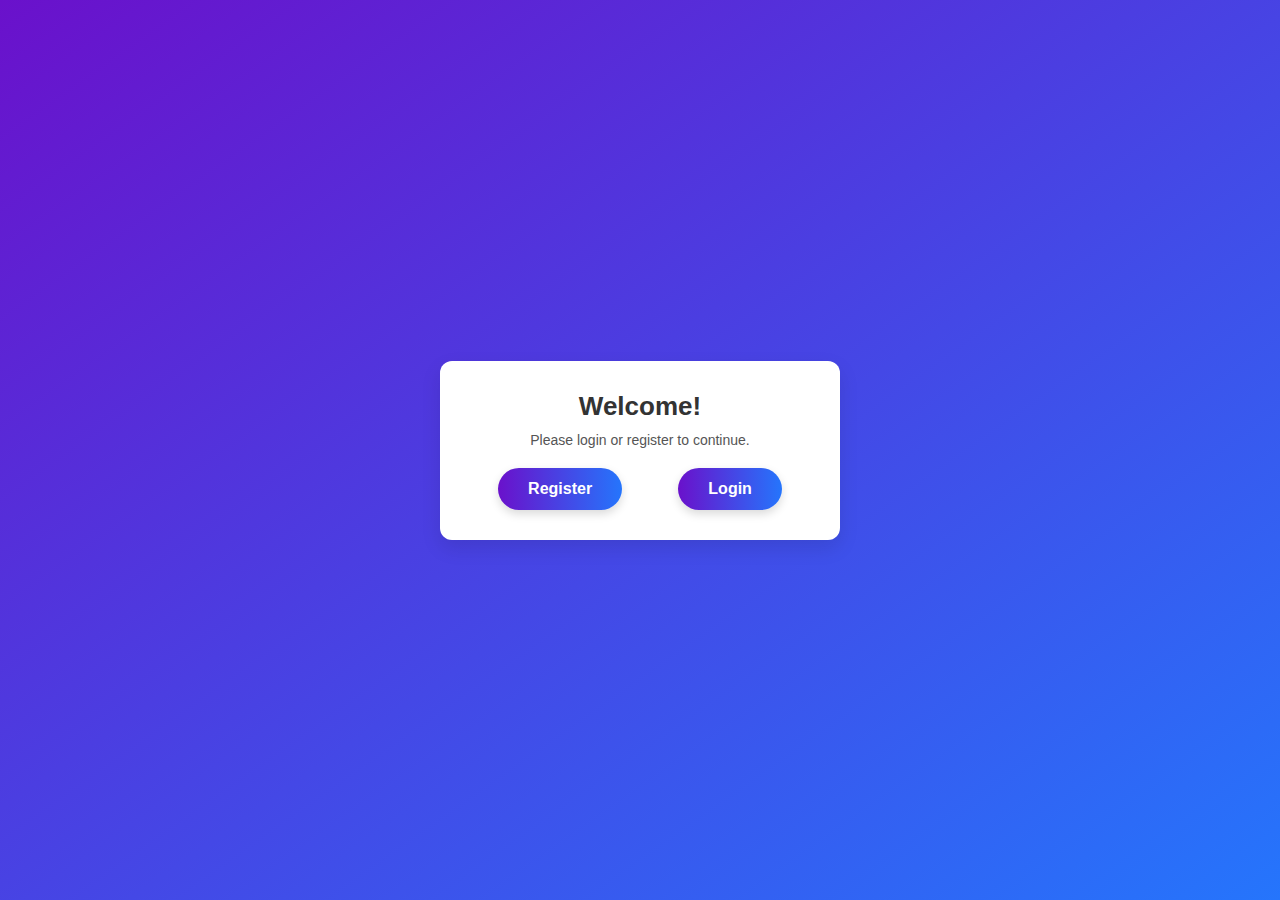
<file: general.html>
<!DOCTYPE html>
<html lang="en">

<head>
    <meta charset="UTF-8">
    <meta name="viewport" content="width=device-width, initial-scale=1.0">
    <title>User Login or Register</title>
    <link rel="stylesheet" href="style.css">
</head>

<body>
    <div class="main-container">
        <div class="header">
            <h1>Welcome!</h1>
            <p>Please login or register to continue.</p>
        </div>
        <div class="button-container">
            <a href="./Register.html" class="btn">Register</a>
            <a href="./index.html" class="btn">Login</a>
        </div>
    </div>
</body>

</html>
</file>
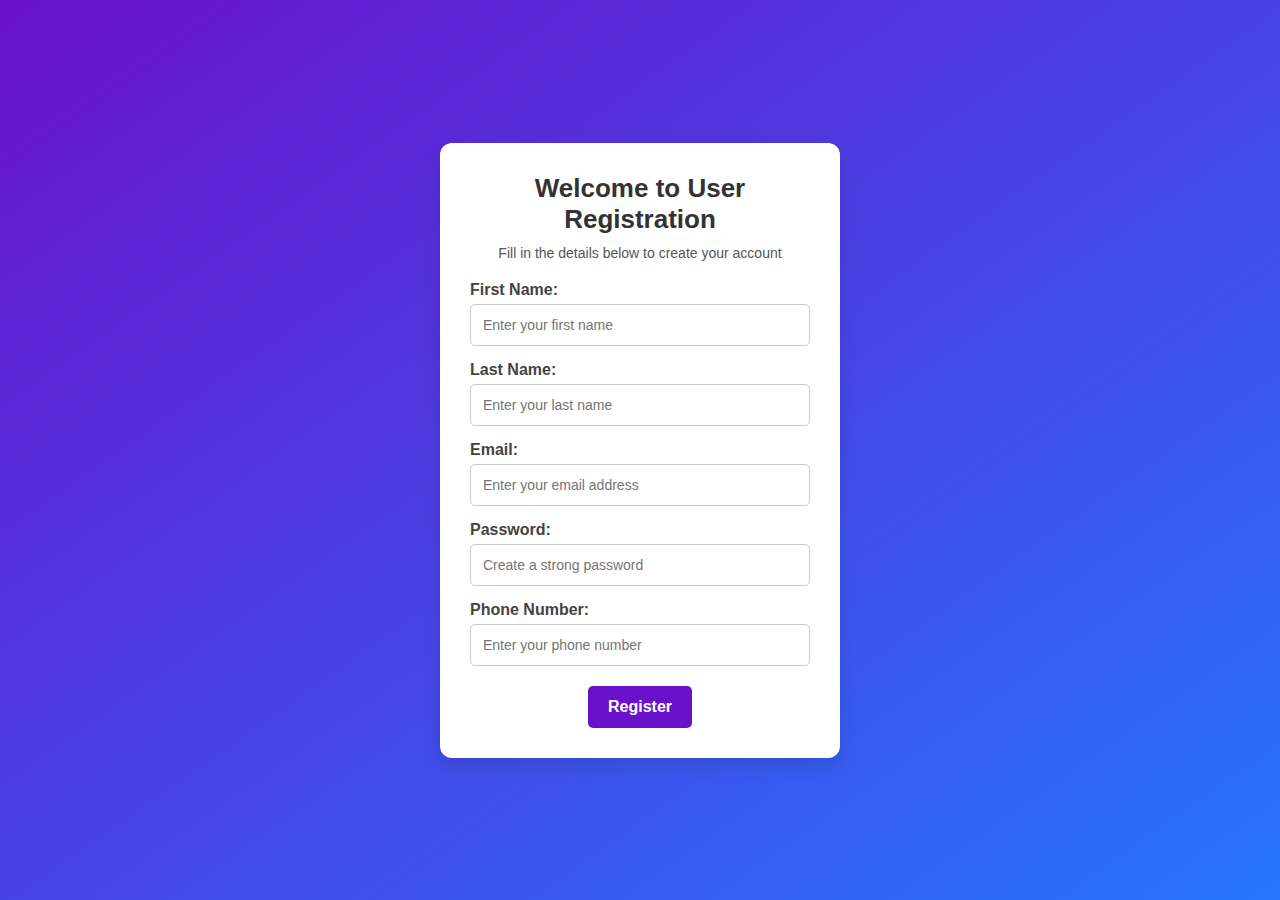
<file: Register.html>
<!DOCTYPE html>
<html lang="en">
<head>
    <meta charset="UTF-8">
    <meta name="viewport" content="width=device-width, initial-scale=1.0">
    <title>User Registration</title>
    <link rel="stylesheet" href="./style.css">
</head>
<body>
    <div class="main-container">
        <div class="header">
            <h1>Welcome to User Registration</h1>
            <p>Fill in the details below to create your account</p>
        </div>
        <div class="form-container">
            <form action="register.php" method="POST">
                <div class="form-group">
                    <label for="firstname">First Name:</label>
                    <input type="text" id="firstname" name="firstname" placeholder="Enter your first name" required>
                </div>

                <div class="form-group">
                    <label for="lastname">Last Name:</label>
                    <input type="text" id="lastname" name="lastname" placeholder="Enter your last name" required>
                </div>

                <div class="form-group">
                    <label for="email">Email:</label>
                    <input type="email" id="email" name="email" placeholder="Enter your email address" required>
                </div>

                <div class="form-group">
                    <label for="password">Password:</label>
                    <input type="password" id="password" name="password" placeholder="Create a strong password" required>
                </div>

                <div class="form-group">
                    <label for="phonenumber">Phone Number:</label>
                    <input type="text" id="phonenumber" name="phonenumber" placeholder="Enter your phone number" required>
                </div>

                <div class="button-container">
                    <button type="submit">Register</button>
                </div>
            </form>
        </div>
    </div>
</body>
</html>
</file>
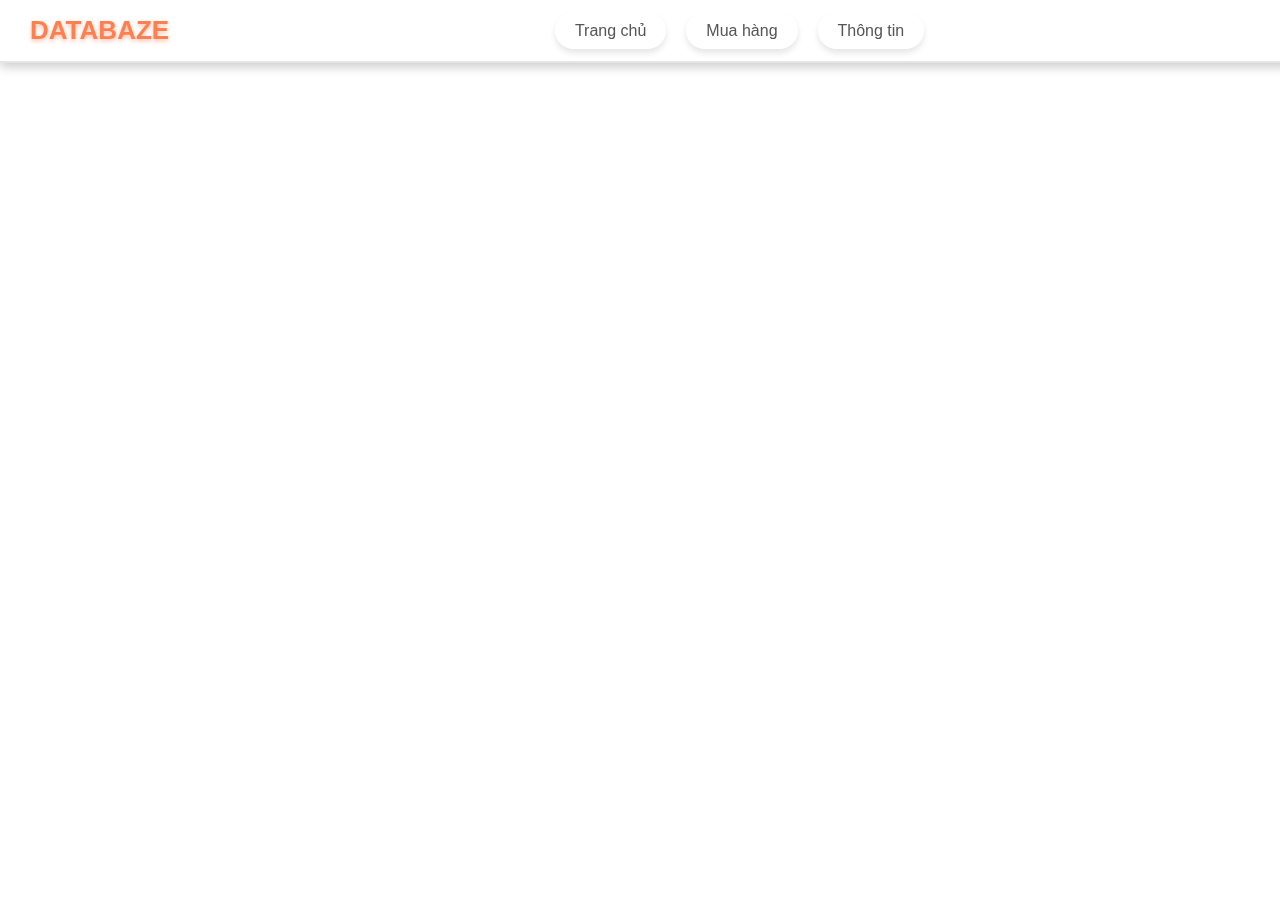
<file: buyers/Nav_bar.html>
<!-- sellers/Nav_bar.html -->
<!DOCTYPE html>
<html lang="vi">

<head>
    <meta charset="UTF-8">
    <meta name="viewport" content="width=device-width, initial-scale=1.0">
    <title>Dynamic Navbar</title>
    <link rel="stylesheet" href="Nav_bar.css">
</head>

<body>
    <!-- Navbar -->
    <div class="navbar">
        <div class="logo">
            <a href="#" onclick="loadIframe('./Homepage/Homepage.php')">Databaze</a>
        </div>
        <ul class="nav-links">
            <li><a href="#" onclick="loadIframe('./Homepage/Homepage.php')">Trang chủ</a></li>
            <li><a href="#" onclick="loadIframe('./BuyProduct/BuyProduct.html')">Mua hàng</a></li>
            <li><a href="#" onclick="loadIframe('../Info/Info.php')">Thông tin</a></li>
        </ul>
    </div>

    <!-- Content Section -->
    <iframe id="content-frame" src="./Homepage/Homepage.php" style="width: 100%; height: 90vh; border: none;"></iframe>

    <script>
        // Function to dynamically change the iframe source
        function loadIframe(targetUrl) {
            document.getElementById('content-frame').src = targetUrl;
        }
    </script>
</body>

</html>
</file>
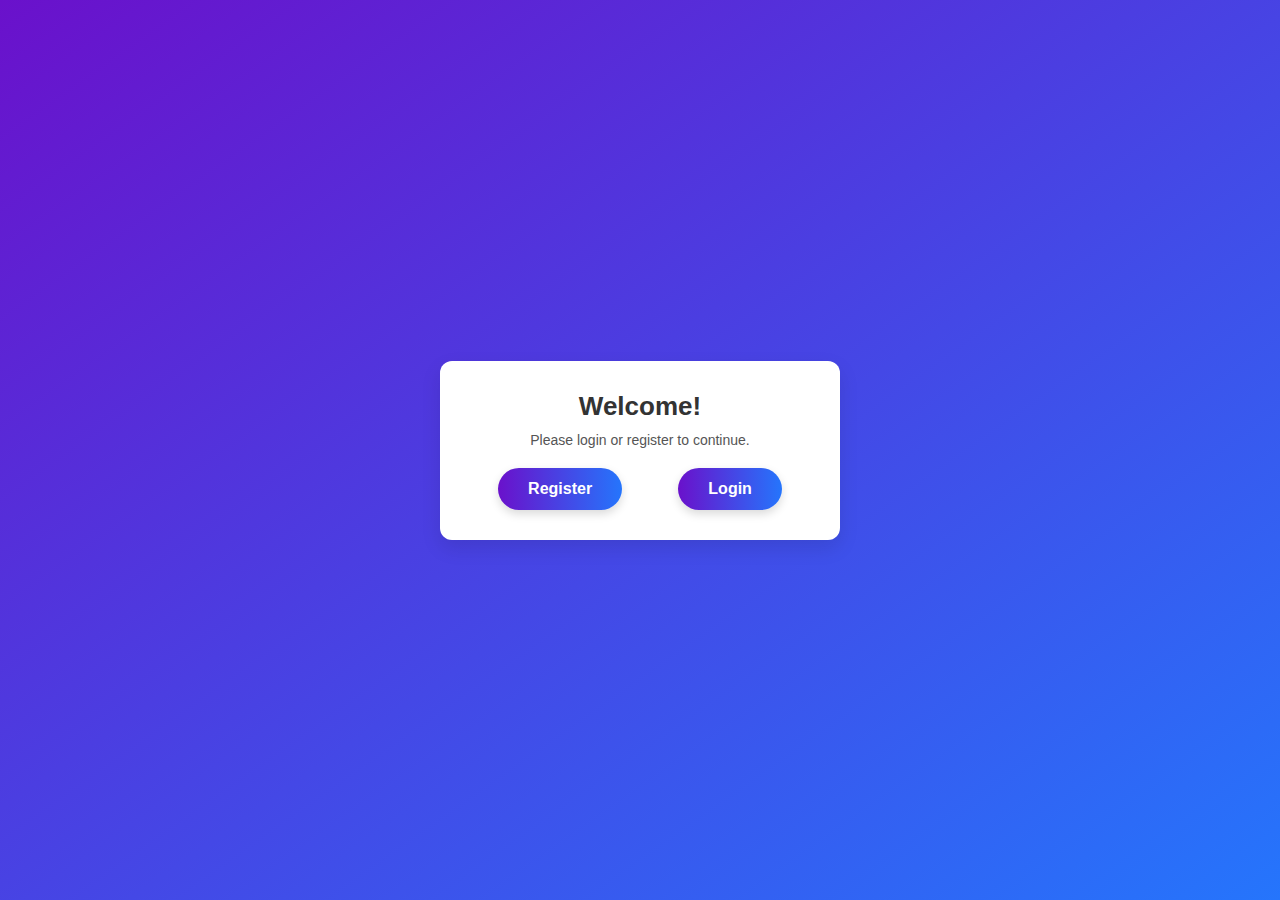
<file: customer/general_customer.html>
<!DOCTYPE html>
<html lang="en">
<head>
    <meta charset="UTF-8">
    <meta name="viewport" content="width=device-width, initial-scale=1.0">
    <title>User Login or Register</title>
    <link rel="stylesheet" href="style.css">
</head>
<body>
    <div class="main-container">
        <div class="header">
            <h1>Welcome!</h1>
            <p>Please login or register to continue.</p>
        </div>
        <div class="button-container">
            <a href="./Register/Register.html" class="btn">Register</a>
            <a href="./Login/Login.html" class="btn">Login</a>
        </div>
    </div>
</body>
</html>
</file>
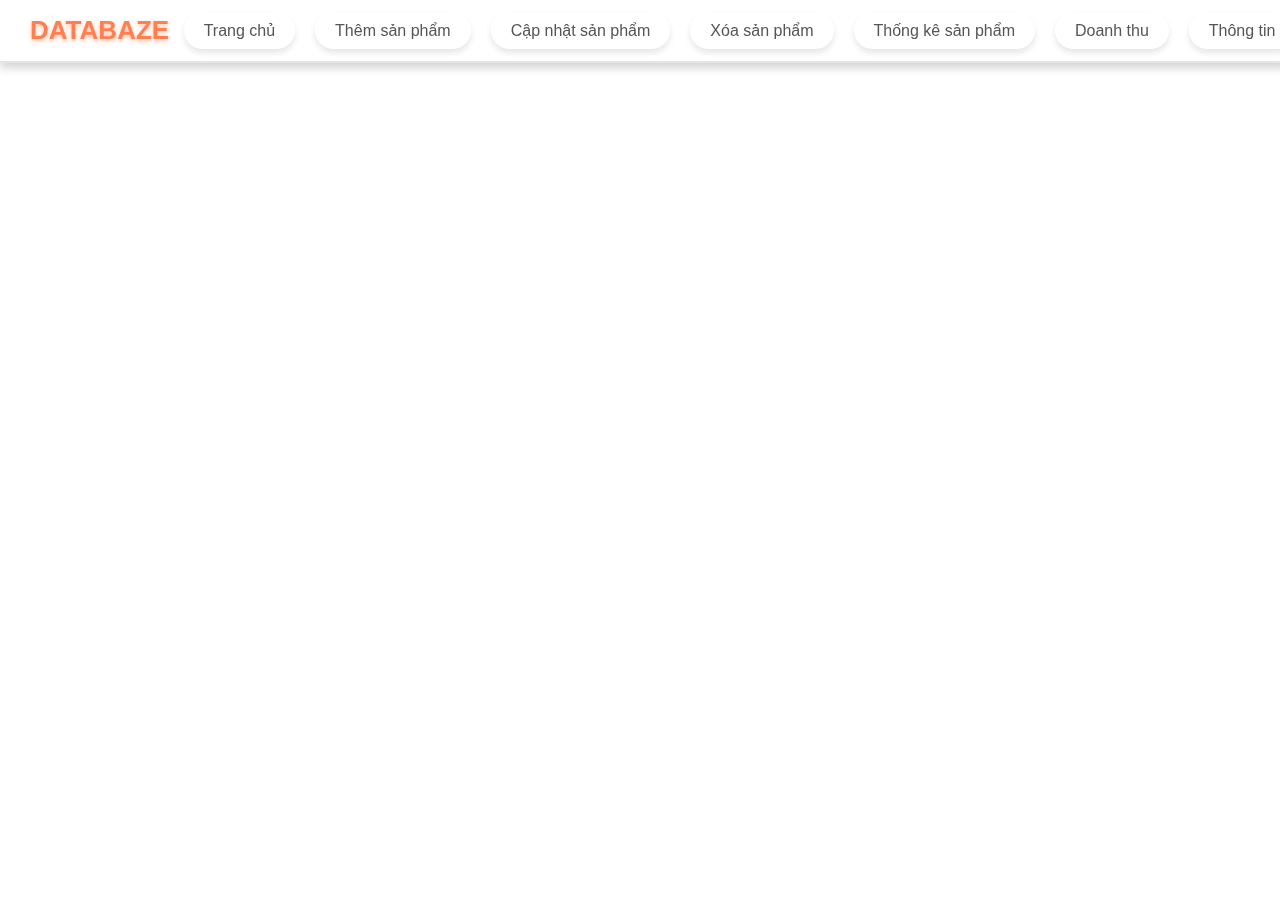
<file: sellers/Nav_bar.html>
<!-- sellers/Nav_bar.html -->
<!DOCTYPE html>
<html lang="vi">

<head>
    <meta charset="UTF-8">
    <meta name="viewport" content="width=device-width, initial-scale=1.0">
    <title>Dynamic Navbar</title>
    <link rel="stylesheet" href="Nav_bar.css">
</head>

<body>
    <!-- Navbar -->
    <div class="navbar">
        <div class="logo">
            <a href="#" onclick="loadIframe('./Homepage/Homepage.php')">Databaze</a>
        </div>
        <ul class="nav-links">
            <li><a href="#" onclick="loadIframe('./Homepage/Homepage.php')">Trang chủ</a></li>
            <li><a href="#" onclick="loadIframe('./Product/Insert.php')">Thêm sản phẩm</a></li>
            <li><a href="#" onclick="loadIframe('./Product/Update.php')">Cập nhật sản phẩm</a></li>
            <li><a href="#" onclick="loadIframe('./Product/Delete.php')">Xóa sản phẩm</a></li>
            <li><a href="#" onclick="loadIframe('./Product/ProductStats.php')">Thống kê sản phẩm</a></li>
            <li><a href="#" onclick="loadIframe('./Product/ProductRevenue.php')">Doanh thu</a></li>
            <li><a href="#" onclick="loadIframe('../Info/Info.php')">Thông tin</a></li>
        </ul>
    </div>

    <!-- Content Section -->
    <iframe id="content-frame" src="./Homepage/Homepage.php" style="width: 100%; height: 90vh; border: none;"></iframe>

    <script>
        // Function to dynamically change the iframe source
        function loadIframe(targetUrl) {
            document.getElementById('content-frame').src = targetUrl;
        }
    </script>
</body>

</html>
</file>
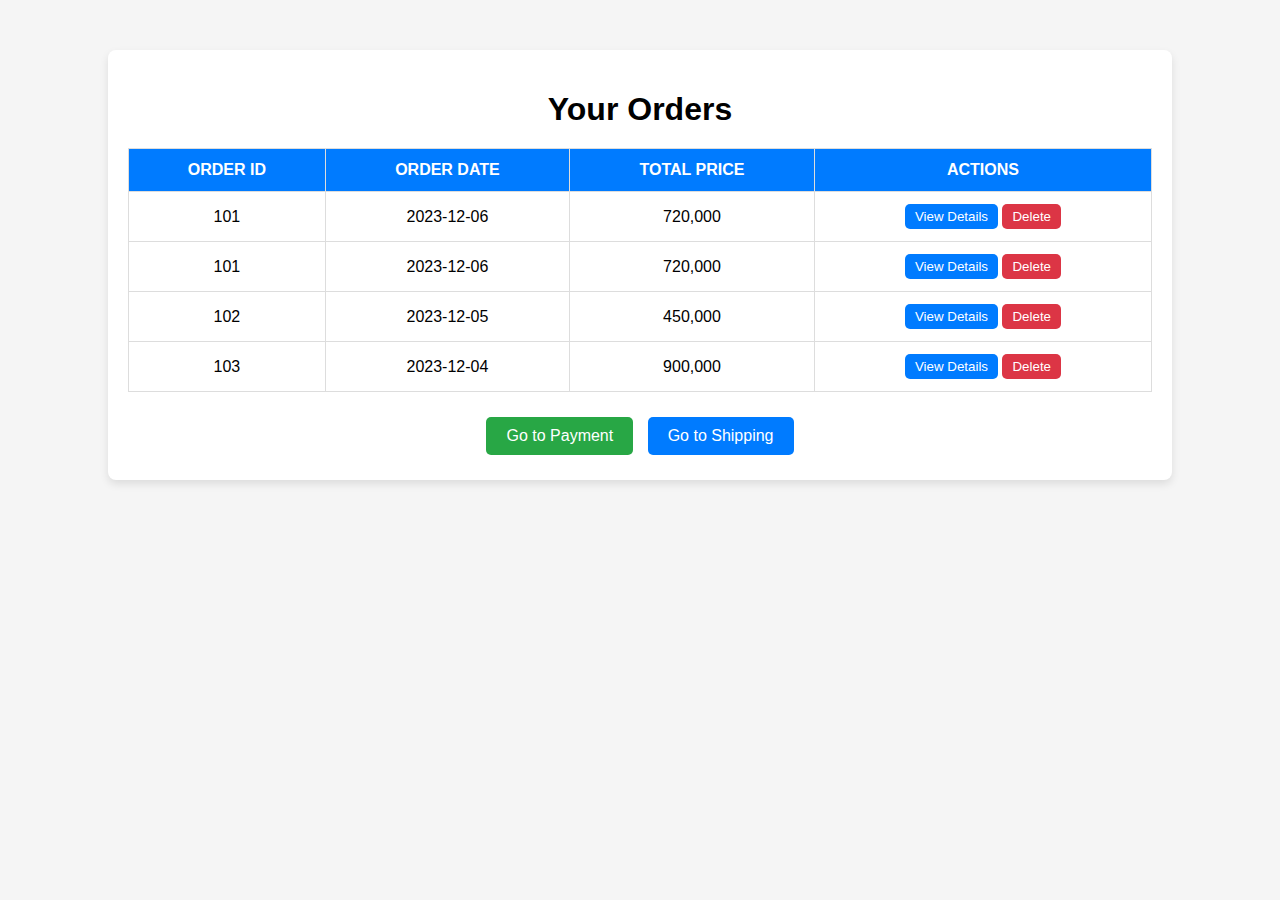
<file: buyers/BuyProduct/Order.html>
<!DOCTYPE html>
<html lang="en">
<head>
    <meta charset="UTF-8">
    <meta name="viewport" content="width=device-width, initial-scale=1.0">
    <title>Orders</title>
    <link rel="stylesheet" href="Order.css">
</head>
<body>
    <div class="order-container">
        <h1>Your Orders</h1>
        <table class="order-table">
            <thead>
                <tr>
                    <th>Order ID</th>
                    <th>Order Date</th>
                    <th>Total Price</th>
                    <th>Actions</th>
                </tr>
            </thead>
            <tbody id="order-body">
                <!-- Sample row -->
                <tr>
                    <td>101</td>
                    <td>2023-12-06</td>
                    <td>720,000</td>
                    <td>
                        <button class="view-button" onclick="viewDetails(101)">View Details</button>
                        <button class="delete-button" onclick="deleteOrder(101)">Delete</button>
                    </td>
                </tr>
                <!-- Dynamic rows will be added here -->
            </tbody>
        </table>
        <div class="action-buttons">
            <button onclick="navigateTo('PaymentMethod.html')">Go to Payment</button>
            <button onclick="navigateTo('Shipping.html')">Go to Shipping</button>
        </div>
    </div>
    <script src="Order.js"></script>
</body>
</html>
</file>
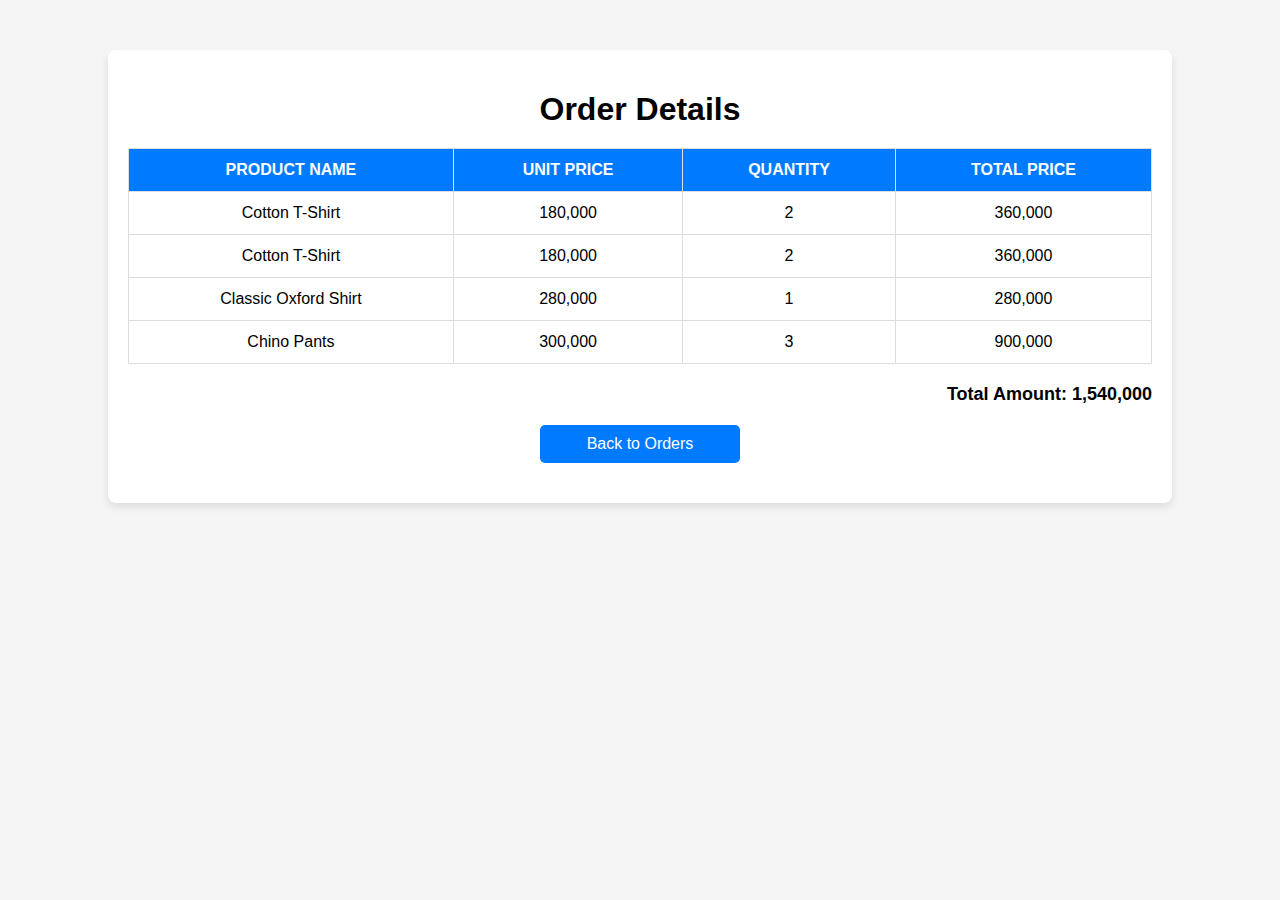
<file: buyers/BuyProduct/Order_details.html>
<!DOCTYPE html>
<html lang="en">
<head>
    <meta charset="UTF-8">
    <meta name="viewport" content="width=device-width, initial-scale=1.0">
    <title>Order Details</title>
    <link rel="stylesheet" href="Order_details.css">
</head>
<body>
    <div class="order-details-container">
        <h1>Order Details</h1>
        <table class="order-details-table">
            <thead>
                <tr>
                    <th>Product Name</th>
                    <th>Unit Price</th>
                    <th>Quantity</th>
                    <th>Total Price</th>
                </tr>
            </thead>
            <tbody id="order-details-body">
                <!-- Sample row -->
                <tr>
                    <td>Cotton T-Shirt</td>
                    <td>180,000</td>
                    <td>2</td>
                    <td>360,000</td>
                </tr>
                <!-- More rows will be dynamically added here -->
            </tbody>
        </table>
        <div class="order-total">
            <strong>Total Amount:</strong> <span id="total-amount">360,000</span>
        </div>
        <button class="back-button" onclick="goBack()">Back to Orders</button>
    </div>
    <script src="Order_details.js"></script>
</body>
</html>
</file>
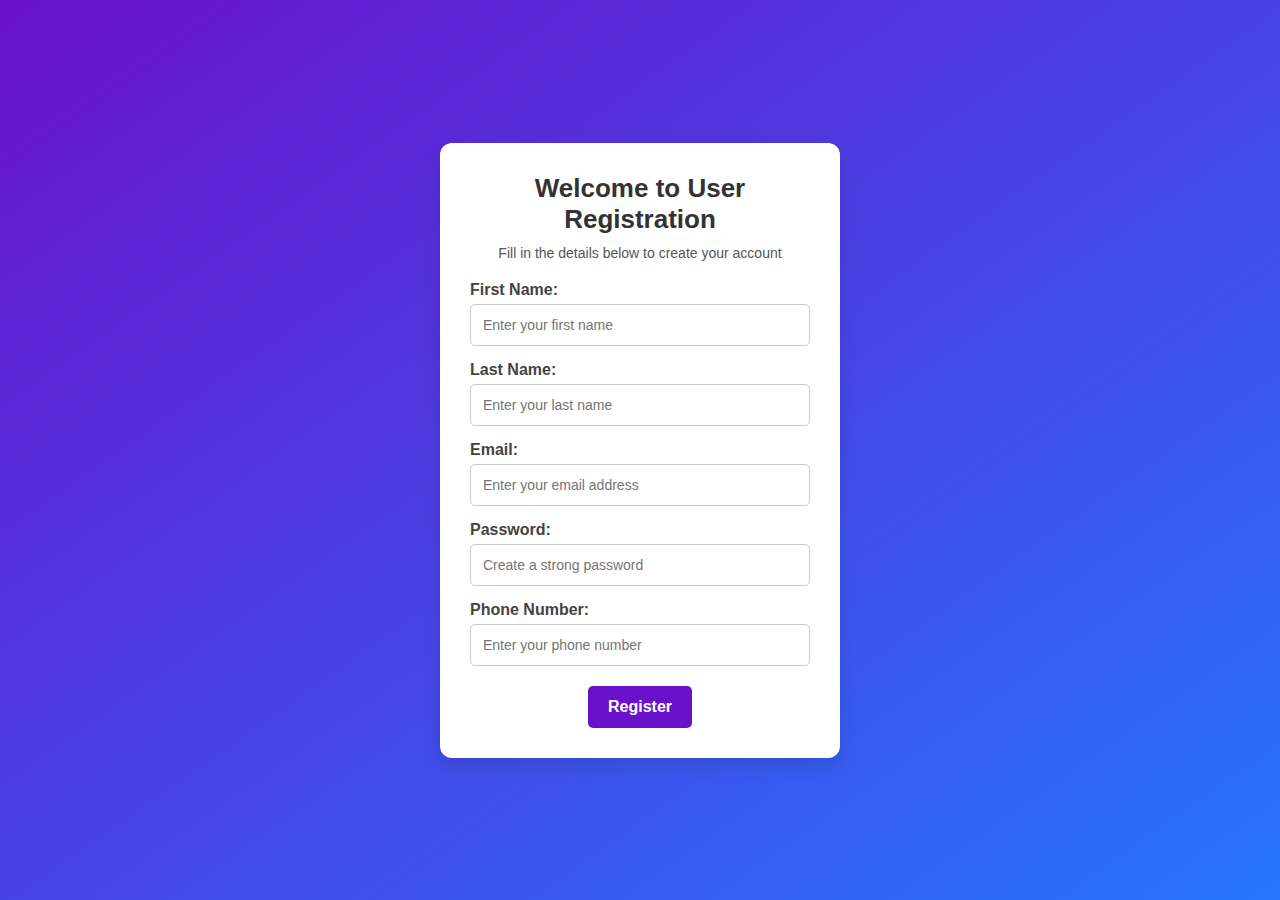
<file: customer/Register/Register.html>
<!DOCTYPE html>
<html lang="en">
<head>
    <meta charset="UTF-8">
    <meta name="viewport" content="width=device-width, initial-scale=1.0">
    <title>User Registration</title>
    <link rel="stylesheet" href="../style.css">
</head>
<body>
    <div class="main-container">
        <div class="header">
            <h1>Welcome to User Registration</h1>
            <p>Fill in the details below to create your account</p>
        </div>
        <div class="form-container">
            <form action="register.php" method="POST">
                <div class="form-group">
                    <label for="firstname">First Name:</label>
                    <input type="text" id="firstname" name="firstname" placeholder="Enter your first name" required>
                </div>

                <div class="form-group">
                    <label for="lastname">Last Name:</label>
                    <input type="text" id="lastname" name="lastname" placeholder="Enter your last name" required>
                </div>

                <div class="form-group">
                    <label for="email">Email:</label>
                    <input type="email" id="email" name="email" placeholder="Enter your email address" required>
                </div>

                <div class="form-group">
                    <label for="password">Password:</label>
                    <input type="password" id="password" name="password" placeholder="Create a strong password" required>
                </div>

                <div class="form-group">
                    <label for="phonenumber">Phone Number:</label>
                    <input type="text" id="phonenumber" name="phonenumber" placeholder="Enter your phone number" required>
                </div>

                <div class="button-container">
                    <button type="submit">Register</button>
                </div>
            </form>
        </div>
    </div>
</body>
</html>
</file>
<file: buyers/BuyProduct/Order.css>
body {
    font-family: Arial, sans-serif;
    margin: 0;
    padding: 0;
    background-color: #f5f5f5;
}

.order-container {
    width: 80%;
    margin: 50px auto;
    background: #fff;
    padding: 20px;
    border-radius: 8px;
    box-shadow: 0 4px 8px rgba(0, 0, 0, 0.1);
}

h1 {
    text-align: center;
    margin-bottom: 20px;
}

.order-table {
    width: 100%;
    border-collapse: collapse;
    margin-bottom: 20px;
}

.order-table th,
.order-table td {
    padding: 12px 15px;
    border: 1px solid #ddd;
    text-align: center;
}

.order-table th {
    background-color: #007bff;
    color: #fff;
    text-transform: uppercase;
}

.view-button,
.delete-button {
    padding: 5px 10px;
    border: none;
    border-radius: 5px;
    cursor: pointer;
}

.view-button {
    background-color: #007bff;
    color: #fff;
}

.view-button:hover {
    background-color: #0056b3;
}

.delete-button {
    background-color: #dc3545;
    color: #fff;
}

.delete-button:hover {
    background-color: #c82333;
}

.action-buttons {
    text-align: center;
    margin-top: 20px;
}

.action-buttons button {
    padding: 10px 20px;
    margin: 5px;
    font-size: 16px;
    color: #fff;
    border: none;
    border-radius: 5px;
    cursor: pointer;
}

.action-buttons button:nth-child(1) {
    background-color: #28a745;
}

.action-buttons button:nth-child(1):hover {
    background-color: #218838;
}

.action-buttons button:nth-child(2) {
    background-color: #007bff;
}

.action-buttons button:nth-child(2):hover {
    background-color: #0056b3;
}
</file>
<file: buyers/BuyProduct/Order_details.css>
body {
    font-family: Arial, sans-serif;
    margin: 0;
    padding: 0;
    background-color: #f5f5f5;
}

.order-details-container {
    width: 80%;
    margin: 50px auto;
    background: #fff;
    padding: 20px;
    border-radius: 8px;
    box-shadow: 0 4px 8px rgba(0, 0, 0, 0.1);
}

h1 {
    text-align: center;
    margin-bottom: 20px;
}

.order-details-table {
    width: 100%;
    border-collapse: collapse;
    margin-bottom: 20px;
}

.order-details-table th,
.order-details-table td {
    padding: 12px 15px;
    border: 1px solid #ddd;
    text-align: center;
}

.order-details-table th {
    background-color: #007bff;
    color: #fff;
    text-transform: uppercase;
}

.order-total {
    text-align: right;
    font-size: 18px;
    font-weight: bold;
    margin-top: 20px;
}

.back-button {
    display: block;
    width: 200px;
    margin: 20px auto;
    padding: 10px 20px;
    background-color: #007bff;
    color: #fff;
    border: none;
    border-radius: 5px;
    font-size: 16px;
    cursor: pointer;
}

.back-button:hover {
    background-color: #0056b3;
}
</file>
<file: style.css>
/* Reset styles */
body, h1, p, form, input, button, label, div {
    margin: 0;
    padding: 0;
    box-sizing: border-box;
}

body {
    font-family: 'Arial', sans-serif;
    background: linear-gradient(to bottom right, #6a11cb, #2575fc);
    min-height: 100vh;
    display: flex;
    justify-content: center;
    align-items: center;
}

.main-container {
    background-color: #fff;
    width: 100%;
    max-width: 400px;
    padding: 30px;
    border-radius: 12px;
    box-shadow: 0 8px 20px rgba(0, 0, 0, 0.1);
    animation: fadeIn 1s ease-in-out;
}

.header h1 {
    font-size: 26px;
    text-align: center;
    color: #333;
    margin-bottom: 10px;
}

.header p {
    font-size: 14px;
    text-align: center;
    color: #555;
    margin-bottom: 20px;
}

.form-container {
    margin-top: 20px;
}

.form-group {
    margin-bottom: 15px;
}

label {
    font-weight: bold;
    color: #444;
    margin-bottom: 5px;
    display: block;
}

input {
    width: 100%;
    padding: 12px;
    font-size: 14px;
    border: 1px solid #ccc;
    border-radius: 5px;
    transition: border-color 0.3s ease, box-shadow 0.3s ease;
}

input:focus {
    border-color: #6a11cb;
    box-shadow: 0 0 5px rgba(106, 17, 203, 0.4);
    outline: none;
}

.button-container {
    text-align: center;
    margin-top: 20px;
}

button {
    background-color: #6a11cb;
    color: white;
    font-weight: bold;
    padding: 12px 20px;
    font-size: 16px;
    border: none;
    border-radius: 5px;
    cursor: pointer;
    transition: background-color 0.3s ease, transform 0.2s ease;
}

button:hover {
    background-color: #2575fc;
    transform: scale(1.05);
}

button:active {
    background-color: #3c4ef7;
    transform: scale(0.98);
}
/* Nút Register và Login */
.button-container {
    display: flex;
    justify-content: space-around;
    margin-top: 20px;
}

a.btn {
    text-decoration: none;
    padding: 12px 30px;
    font-size: 16px;
    font-weight: bold;
    color: white;
    background: linear-gradient(to right, #6a11cb, #2575fc);
    border-radius: 30px;
    box-shadow: 0 4px 10px rgba(0, 0, 0, 0.15);
    transition: all 0.3s ease;
    display: inline-block;
    text-align: center;
}

a.btn:hover {
    background: linear-gradient(to right, #2575fc, #6a11cb);
    transform: scale(1.1);
    box-shadow: 0 6px 15px rgba(0, 0, 0, 0.3);
}

a.btn:active {
    transform: scale(0.95);
    box-shadow: 0 3px 8px rgba(0, 0, 0, 0.2);
}

/* Responsive chỉnh lại khoảng cách khi nút quá sát nhau */
@media (max-width: 500px) {
    .button-container {
        flex-direction: column;
        gap: 15px;
    }

    a.btn {
        width: 100%;
        text-align: center;
    }
}



/* Animation */
@keyframes fadeIn {
    from {
        opacity: 0;
        transform: translateY(-20px);
    }
    to {
        opacity: 1;
        transform: translateY(0);
    }
}
</file>
<file: buyers/Nav_bar.css>
/* Reset styles */
body, h1, p, ul, li, a {
    margin: 0;
    padding: 0;
    list-style: none;
    text-decoration: none;
    font-family: 'Poppins', sans-serif;
    box-sizing: border-box; /* Đảm bảo tính toán kích thước chính xác */
}
/* General body styling */
body {
    overflow-x: hidden; /* Ngăn chặn cuộn ngang */
    padding-top: 70px; /* Thêm khoảng cách trên cùng để tránh bị navbar che khuất */
}

/* Navbar container */
.navbar {
    background-color: rgba(255, 255, 255, 0.8); /* Nền trắng bán trong suốt */
    display: flex;
    justify-content: space-between;
    align-items: center;
    padding: 15px 30px;
    position: fixed;
    width: 100%;
    top: 0;
    left: 0;
    z-index: 1000;
    box-shadow: 0 4px 10px rgba(0, 0, 0, 0.2);
    border-bottom: 2px solid rgba(0, 0, 0, 0.1);
    backdrop-filter: blur(10px); /* Hiệu ứng làm mờ */
}


/* Logo section */
.navbar .logo a {
    color: #FF7F50; /* Cam pastel */
    font-size: 26px;
    font-weight: 600;
    text-transform: uppercase;
    text-shadow: 0 2px 4px rgba(255, 127, 80, 0.5);
}

/* Navigation links */
.nav-links {
    display: flex;
    gap: 20px;
    margin: 0;
}

.nav-links li {
    list-style: none;
}

.nav-links a {
    color: #555; /* Màu trung tính */
    padding: 10px 20px;
    border-radius: 30px;
    background: rgba(255, 255, 255, 0.6); /* Nền trắng nhẹ */
    transition: all 0.3s ease;
    font-size: 16px;
    font-weight: 500;
    box-shadow: 0 4px 6px rgba(0, 0, 0, 0.1);
}

.nav-links a:hover {
    background: linear-gradient(135deg, #FF7F50, #FFA07A); /* Hiệu ứng gradient khi hover */
    color: white;
    box-shadow: 0 8px 15px rgba(255, 127, 80, 0.4);
    transform: scale(1.1); /* Tăng kích thước nhẹ khi hover */
}

/* Content section styling */
.content {
    animation: fadeIn 0.8s ease-in-out;
}

/* Animation for fading in content */
@keyframes fadeIn {
    from {
        opacity: 0;
        transform: translateY(20px);
    }
    to {
        opacity: 1;
        transform: translateY(0);
    }
}

/* Đảm bảo các phần tử không bị đẩy ra ngoài màn hình */
.container {
    padding-top: 80px; /* Dành không gian cho navbar cố định */
}

/* Đảm bảo các phần tử trong navbar không bị tràn */
.navbar .logo, .nav-links {
    flex-grow: 1; /* Đảm bảo các phần tử chiếm không gian phù hợp */
}

/* Đảm bảo khoảng cách giữa các phần tử navbar */
.navbar .nav-links {
    gap: 20px;
}

/* Responsive adjustments */
@media (max-width: 768px) {
    .navbar {
        padding: 10px 15px; /* Điều chỉnh padding cho màn hình nhỏ */
    }

    .nav-links {
        flex-direction: column;
        gap: 10px;
    }

    .nav-links a {
        padding: 8px 15px;
        font-size: 14px; /* Điều chỉnh font-size cho màn hình nhỏ */
    }

    .navbar .logo a {
        font-size: 22px; /* Điều chỉnh kích thước logo cho màn hình nhỏ */
    }
}
</file>
<file: customer/style.css>
/* Reset styles */
body, h1, p, form, input, button, label, div {
    margin: 0;
    padding: 0;
    box-sizing: border-box;
}

body {
    font-family: 'Arial', sans-serif;
    background: linear-gradient(to bottom right, #6a11cb, #2575fc);
    min-height: 100vh;
    display: flex;
    justify-content: center;
    align-items: center;
}

.main-container {
    background-color: #fff;
    width: 100%;
    max-width: 400px;
    padding: 30px;
    border-radius: 12px;
    box-shadow: 0 8px 20px rgba(0, 0, 0, 0.1);
    animation: fadeIn 1s ease-in-out;
}

.header h1 {
    font-size: 26px;
    text-align: center;
    color: #333;
    margin-bottom: 10px;
}

.header p {
    font-size: 14px;
    text-align: center;
    color: #555;
    margin-bottom: 20px;
}

.form-container {
    margin-top: 20px;
}

.form-group {
    margin-bottom: 15px;
}

label {
    font-weight: bold;
    color: #444;
    margin-bottom: 5px;
    display: block;
}

input {
    width: 100%;
    padding: 12px;
    font-size: 14px;
    border: 1px solid #ccc;
    border-radius: 5px;
    transition: border-color 0.3s ease, box-shadow 0.3s ease;
}

input:focus {
    border-color: #6a11cb;
    box-shadow: 0 0 5px rgba(106, 17, 203, 0.4);
    outline: none;
}

.button-container {
    text-align: center;
    margin-top: 20px;
}

button {
    background-color: #6a11cb;
    color: white;
    font-weight: bold;
    padding: 12px 20px;
    font-size: 16px;
    border: none;
    border-radius: 5px;
    cursor: pointer;
    transition: background-color 0.3s ease, transform 0.2s ease;
}

button:hover {
    background-color: #2575fc;
    transform: scale(1.05);
}

button:active {
    background-color: #3c4ef7;
    transform: scale(0.98);
}
/* Nút Register và Login */
.button-container {
    display: flex;
    justify-content: space-around;
    margin-top: 20px;
}

a.btn {
    text-decoration: none;
    padding: 12px 30px;
    font-size: 16px;
    font-weight: bold;
    color: white;
    background: linear-gradient(to right, #6a11cb, #2575fc);
    border-radius: 30px;
    box-shadow: 0 4px 10px rgba(0, 0, 0, 0.15);
    transition: all 0.3s ease;
    display: inline-block;
    text-align: center;
}

a.btn:hover {
    background: linear-gradient(to right, #2575fc, #6a11cb);
    transform: scale(1.1);
    box-shadow: 0 6px 15px rgba(0, 0, 0, 0.3);
}

a.btn:active {
    transform: scale(0.95);
    box-shadow: 0 3px 8px rgba(0, 0, 0, 0.2);
}

/* Responsive chỉnh lại khoảng cách khi nút quá sát nhau */
@media (max-width: 500px) {
    .button-container {
        flex-direction: column;
        gap: 15px;
    }

    a.btn {
        width: 100%;
        text-align: center;
    }
}



/* Animation */
@keyframes fadeIn {
    from {
        opacity: 0;
        transform: translateY(-20px);
    }
    to {
        opacity: 1;
        transform: translateY(0);
    }
}
</file>
<file: sellers/Nav_bar.css>
/* Reset styles */
body, h1, p, ul, li, a {
    margin: 0;
    padding: 0;
    list-style: none;
    text-decoration: none;
    font-family: 'Poppins', sans-serif;
    box-sizing: border-box; /* Đảm bảo tính toán kích thước chính xác */
}
/* General body styling */
body {
    overflow-x: hidden; /* Ngăn chặn cuộn ngang */
    padding-top: 70px; /* Thêm khoảng cách trên cùng để tránh bị navbar che khuất */
}

/* Navbar container */
.navbar {
    background-color: rgba(255, 255, 255, 0.8); /* Nền trắng bán trong suốt */
    display: flex;
    justify-content: space-between;
    align-items: center;
    padding: 15px 30px;
    position: fixed;
    width: 100%;
    top: 0;
    left: 0;
    z-index: 1000;
    box-shadow: 0 4px 10px rgba(0, 0, 0, 0.2);
    border-bottom: 2px solid rgba(0, 0, 0, 0.1);
    backdrop-filter: blur(10px); /* Hiệu ứng làm mờ */
}


/* Logo section */
.navbar .logo a {
    color: #FF7F50; /* Cam pastel */
    font-size: 26px;
    font-weight: 600;
    text-transform: uppercase;
    text-shadow: 0 2px 4px rgba(255, 127, 80, 0.5);
}

/* Navigation links */
.nav-links {
    display: flex;
    gap: 20px;
    margin: 0;
}

.nav-links li {
    list-style: none;
}

.nav-links a {
    color: #555; /* Màu trung tính */
    padding: 10px 20px;
    border-radius: 30px;
    background: rgba(255, 255, 255, 0.6); /* Nền trắng nhẹ */
    transition: all 0.3s ease;
    font-size: 16px;
    font-weight: 500;
    box-shadow: 0 4px 6px rgba(0, 0, 0, 0.1);
}

.nav-links a:hover {
    background: linear-gradient(135deg, #FF7F50, #FFA07A); /* Hiệu ứng gradient khi hover */
    color: white;
    box-shadow: 0 8px 15px rgba(255, 127, 80, 0.4);
    transform: scale(1.1); /* Tăng kích thước nhẹ khi hover */
}

/* Content section styling */
.content {
    animation: fadeIn 0.8s ease-in-out;
}

/* Animation for fading in content */
@keyframes fadeIn {
    from {
        opacity: 0;
        transform: translateY(20px);
    }
    to {
        opacity: 1;
        transform: translateY(0);
    }
}

/* Đảm bảo các phần tử không bị đẩy ra ngoài màn hình */
.container {
    padding-top: 80px; /* Dành không gian cho navbar cố định */
}

/* Đảm bảo các phần tử trong navbar không bị tràn */
.navbar .logo, .nav-links {
    flex-grow: 1; /* Đảm bảo các phần tử chiếm không gian phù hợp */
}

/* Đảm bảo khoảng cách giữa các phần tử navbar */
.navbar .nav-links {
    gap: 20px;
}

/* Responsive adjustments */
@media (max-width: 768px) {
    .navbar {
        padding: 10px 15px; /* Điều chỉnh padding cho màn hình nhỏ */
    }

    .nav-links {
        flex-direction: column;
        gap: 10px;
    }

    .nav-links a {
        padding: 8px 15px;
        font-size: 14px; /* Điều chỉnh font-size cho màn hình nhỏ */
    }

    .navbar .logo a {
        font-size: 22px; /* Điều chỉnh kích thước logo cho màn hình nhỏ */
    }
}
</file>
